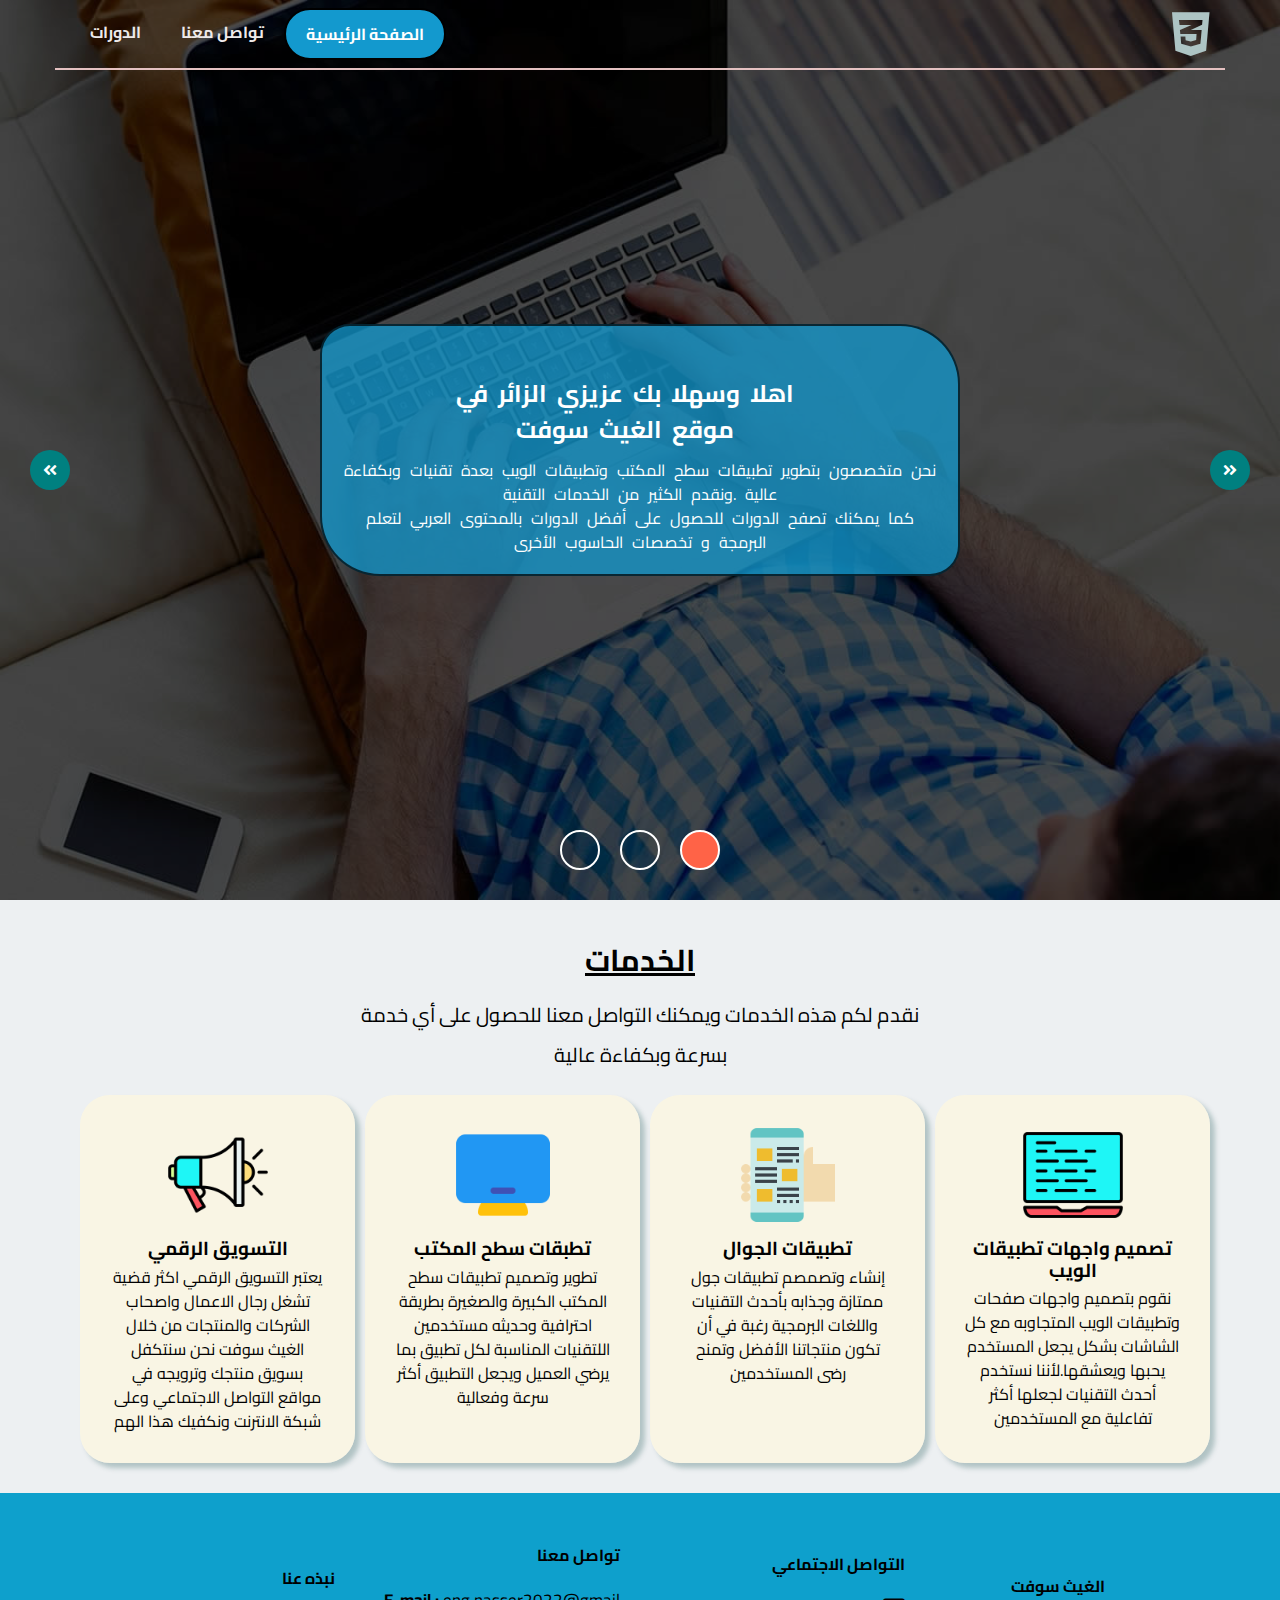
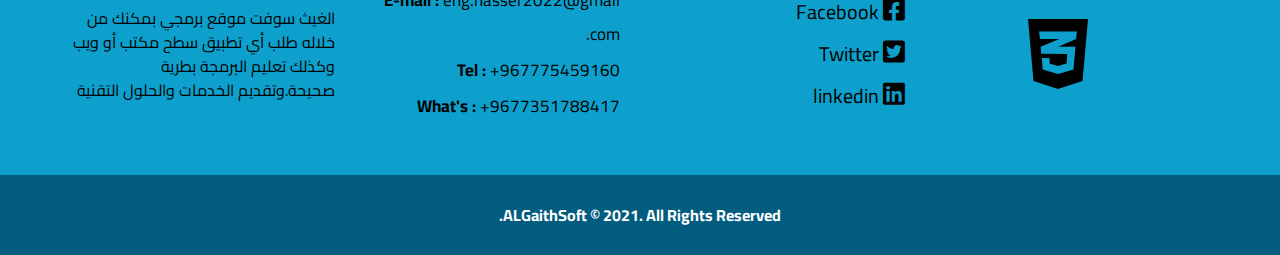
<file: index.html>
<!DOCTYPE html>
<html lang="en">
<head>
    <meta charset="UTF-8">
    <meta http-equiv="X-UA-Compatible" content="IE=edge">
    <meta name="viewport" content="width=device-width, initial-scale=1.0">
    <title>index</title>
    <link rel="stylesheet" href="css/normalize.css">
    <link rel="stylesheet" href="css/all.css">
    <link rel="stylesheet" href="css/style.css">
    <link rel="icon" href="images/img.png"/>
    <link rel="shortcut" href="images/img.png"/>
    <link rel="apple-touch-icon" href="images/img.png"/>
    <meta name="description" content="الغيث سوفت  شركة تقوم بإنتاج وتطوير تطبيقات الويب وسطح المكتب كذلك تعطي فرصة للتدريب في المجالين , كما تقوم بالتدريب في المجالات التقنية كالصيانة و الشبكات وتوفر خدمة فحص واختبار كفائة التطبيقات "/>
    <meta name="keywords"  content="شركة برمجة ,صناعة برمجيات ,تطبيقات سطح المكتب ,تطبيقات ويب,فحص التطبيقات ,تعلم البرمجة ,البرمجيات ,حلول تقنية ,تدريب مبرمجين,برمج,صيانة,تعليم" />
    <meta name="author" content="Nasser Al-Ghaithi"/>
    
    <link rel="preconnect" href="https://fonts.googleapis.com">
    <link rel="preconnect" href="https://fonts.gstatic.com" crossorigin>
    <link href="https://fonts.googleapis.com/css2?family=Cairo:wght@300&display=swap" rel="stylesheet">
    <script  src="https://code.jquery.com/jquery-3.6.0.js"></script>

      <script>
          $(document).ready(function(){
              $('#icon').click(function(){
                $('ul').toggleClass('show');
              });
          });
      </script>
</head>
<body dir="rtl">
    <header>
        <div class="container">
            <a href="index.html">
                <i class="fab fa-css3-alt brand"></i> </a>
            <nav>
                <label id="icon">
                    <i class="fas fa-bars toogle"></i>
                    </label>
                <ul>
                    <li><a class="active" href="index.html">الصفحة الرئيسية</a></li>
                    <li><a href="contact.html">تواصل معنا</a></li>
                    <li><a href="Courses.html">الدورات</a></li>
                </ul>
            </nav>
        </div>
    </header>
    <!-- End header -->

    <!-- Start slider -->
 <div class="slider1">
    <div class="slider">
        <div class="overley">
            <div class="text">
                <div class="content">
                    <h2>اهلا وسهلا بك عزيزي الزائر في
                        <br>
                        موقع الغيث سوفت   
                    </h2>
                    <p>
                        نحن متخصصون بتطوير تطبيقات سطح المكتب وتطبيقات الويب بعدة تقنيات وبكفاءة عالية .ونقدم الكثير من الخدمات التقنية
                        <br>
                        كما يمكنك تصفح الدورات للحصول على أفضل الدورات بالمحتوى العربي لتعلم البرمجة و تخصصات الحاسوب الأخرى 
                    </p>
                </div>
            </div>
        </div>
        <i class="fas fa-angle-double-right"></i>
        <a href="contact.html"><i class="fas fa-angle-double-left"></i></a>
        <ul class="ball">
            <li class="active"></li>
            <li ></li>
            <li ></li>
        </ul>
    </div>
</div>
  <!-- End slider -->

  <!--Start services-->
    <div class="services">
        <div class="container">
            <div class="text">
                <h2>الخدمات</h2>
                <p>
                   نقدم لكم هذه الخدمات ويمكنك التواصل معنا للحصول على أي خدمة بسرعة وبكفاءة عالية   
                <p>
            </div>
            <div class="inner_services">
                <div class="myServices">
                    <img src="images/frontend.png" alt="">
                    <h3>تصميم واجهات تطبيقات الويب</h3>
                    <p>
                        نقوم بتصميم واجهات صفحات وتطبيقات الويب المتجاوبه مع كل الشاشات  بشكل يجعل المستخدم يحبها ويعشقها.لأننا نستخدم أحدث التقنيات لجعلها أكثر تفاعلية مع المستخدمين  
                    </p>
                </div>
                <div class="myServices">
                    <img src="images/mobile.png" alt="">
                    <h3>تطبيقات الجوال </h3>
                    <p>
                        إنشاء وتصمصم تطبيقات جول ممتازة وجذابه بأحدث التقنيات واللغات البرمجية رغبة في أن تكون منتجاتنا الأفضل وتمنح رضى المستخدمين 
                    </p></div>
                <div class="myServices">
                    <img src="images/desktop.png" alt="">
                    <h3>تطبقات سطح المكتب  </h3>
                    <p>
                        تطوير وتصميم تطبيقات سطح المكتب الكبيرة والصغيرة بطريقة احترافية وحديثه مستخدمين اللتقنيات المناسبة لكل تطبيق بما يرضي العميل ويجعل التطبيق أكثر سرعة وفعالية  
                </div>
                <div class="myServices">
                    <img src="images/markiting.png" alt="">
                    <h3>التسويق الرقمي </h3>
                    <p>
                       يعتبر التسويق الرقمي اكثر قضية تشغل رجال الاعمال واصحاب الشركات والمنتجات من خلال الغيث سوفت نحن سنتكفل بسويق منتجك وترويجه في مواقع التواصل الاجتماعي وعلى شبكة الانترنت ونكفيك هذا الهم  
                    </p>
                </div>
              </div><!--End inner-services-->
        </div><!--End container class-->
    </div><!--End Services-->
    <!--Start About section-->
    <div class="about">
        <div class="container">
            <div class="info">

                <div class="myinfo">
                    <h4 style="text-align:center;">الغيث سوفت</h4>
                    <i class="fab fa-css3-alt brand"></i> </a>
                </div>
                <div class="myinfo">
                    <h4>التواصل الاجتماعي</h4>
                    <ul class="Social">
                         <li><a href=""> <i class="fab fa-facebook-square"></i> Facebook</a></li>
                        <li><a href="">  <i class="fab fa-twitter-square"></i> Twitter</a></li>
                        <li><a href=""> <i class="fab fa-linkedin"></i> linkedin</a></li>
                    </ul>
                </div>
                <div class="myinfo mycontact">
                    <h4>تواصل معنا</h4>
                    <ul class="cont">
                        <li><label >E-mail : </label> eng.nasser2022@gmail .com</li>
                        <li><label>Tel : </label> +967775459160</li>
                        <li><label >What's : </label> +9677351788417</li>
                        <li> </li>
                    </ul>                </div>
                <div class="myinfo myself">
                    <h4>نبذه عنا</h4>
                    <p>
                        الغيث سوفت موقع برمجي بمكنك من خلاله طلب أي تطبيق سطح مكتب أو ويب وكذلك تعليم البرمجة بطرية صحيحة.وتقديم الخدمات والحلول التقنية     
                    </p>
                </div>
             </div> 
        </div>
    </div>
    <!--End About section-->

    <!--Start Footer-->
    <footer class="foot">
        <div class="text">ALGaithSoft &copy; 2021. All Rights Reserved.</div>
    </footer>
     <!--End footer Footer-->
</body>
</html>
</file>
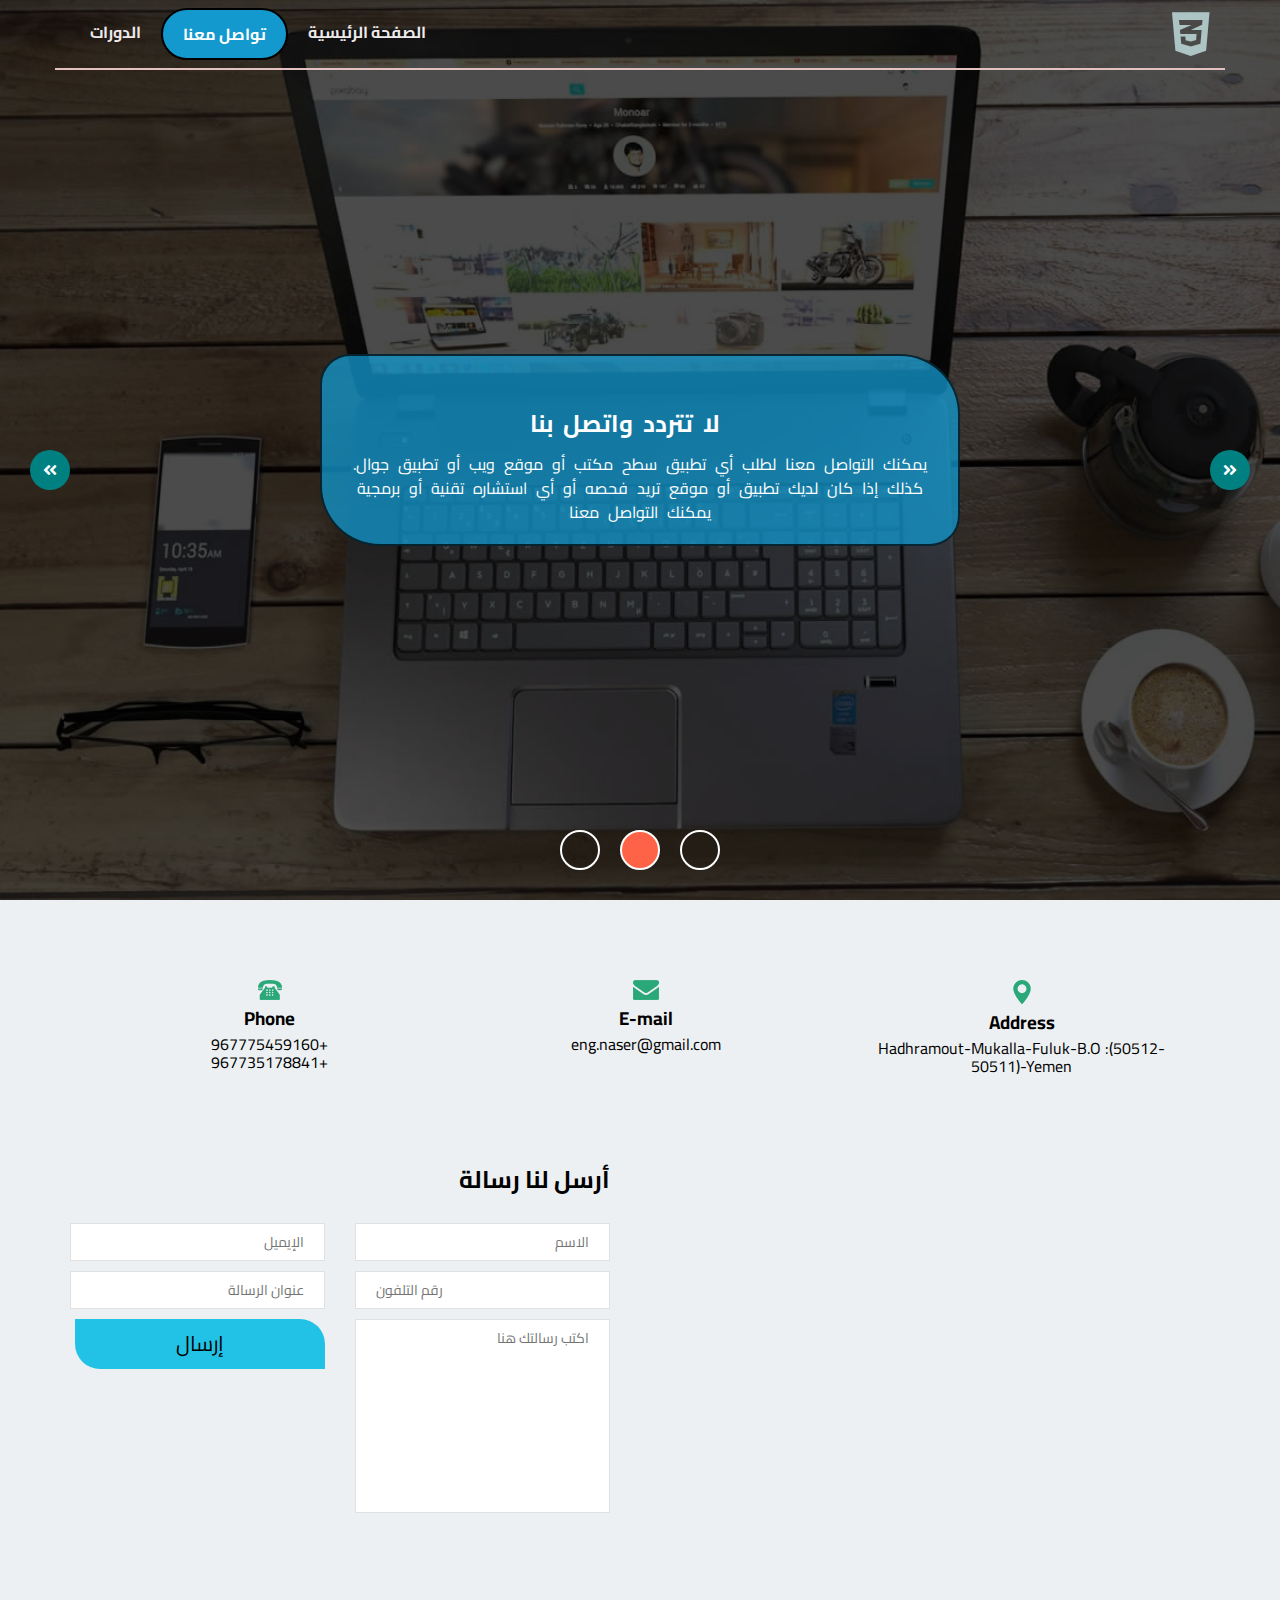
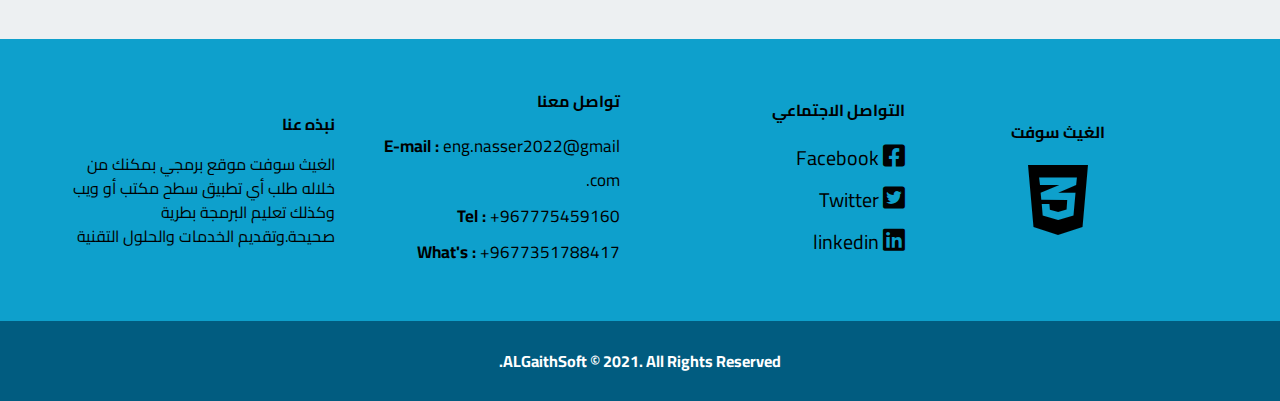
<file: contact.html>
<!DOCTYPE html>
<html lang="en">
<head>
    <meta charset="UTF-8">
    <meta http-equiv="X-UA-Compatible" content="IE=edge">
    <meta name="viewport" content="width=device-width, initial-scale=1.0">
    <title>contact</title>
    <link rel="stylesheet" href="css/normalize.css">
    <link rel="stylesheet" href="css/all.css">
    <link rel="stylesheet" href="css/style.css">
    <link rel="preconnect" href="https://fonts.googleapis.com">
    <link rel="preconnect" href="https://fonts.gstatic.com" crossorigin>
    <link href="https://fonts.googleapis.com/css2?family=Cairo:wght@300&display=swap" rel="stylesheet">
    <script  src="https://code.jquery.com/jquery-3.6.0.js"></script>
      <script>
          $(document).ready(function(){
              $('#icon').click(function(){
                $('ul').toggleClass('show');
              });
          });
      </script>
</head>
<body>
    <header>
        <div class="container">
            <a href="index.html">
                <i class="fab fa-css3-alt brand"></i></a>
            <nav>
                <i id="icon" class="fas fa-bars toogle"></i>
                <ul>
                    <li><a  href="index.html">الصفحة الرئيسية</a></li>
                    <li><a class="active" href="contact.html">تواصل معنا </a></li>
                    <li><a href="Courses.html">الدورات</a></li>
                </ul>
            </nav>
        </div>
    </header>
    <!--End header -->
     <!-- Start slider -->
        <div class="slider2">
            <div class="slider">
                <div class="overley">
                    <div class="text">
                        <div class="content">
                          <h2>لا تتردد واتصل بنا  </h2>
                            <p>
                                 يمكنك التواصل معنا لطلب أي تطبيق سطح مكتب  أو موقع ويب أو تطبيق جوال.
                                 <br>
                                 كذلك إذا كان لديك تطبيق أو موقع تريد فحصه أو أي استشاره تقنية أو برمجية يمكنك التواصل معنا  
                            </p>
                        </div>
                    </div>
                </div>
                <a href="Courses.html"><i class="fas fa-angle-double-left"></i></a>
                <a href="index.html"><i class="fas fa-angle-double-right"></i></a>
                <ul class="ball">
                    <li ></li>
                    <li class="active"></li>
                    <li ></li>
                
                </ul>
            </div>
        </div>
  <!-- End slider --> 
  <!-- Start Address and contact -->
     <div class="Address">
         <div class="container">
           <div class="myaddress">
                <div class="content">
                    <img src="images/location.png">
                    <h3>Address</h3>
                    <p>Hadhramout-Mukalla-Fuluk-B.O :(50512-50511)-Yemen</p>
                </div> 
                <div class="content">
                    <img src="images/Email.png">
                    <h3>E-mail</h3>
                    <p>eng.naser@gmail.com </p>
                </div>
                <div class="content">
                    <img src="images/phone.png">
                    <h3>Phone</h3>
                    <p>
                        +967775459160
                        <br>
                        +967735178841
                    </p>
                </div>
           </div> 
        <div>
     </div>

  <!-- End Address and contact -->
<!--Start Map and Messag -->
     <div class="ContactUs">
            <!--Google Map-->
            <div class="ConT">
                        <div class="content">
                            <iframe src="https://www.google.com/maps/embed?pb=!1m18!1m12!1m3!1d7721.723803958646!2d49.237757577465615!3d14.60694166605914!2m3!1f0!2f0!3f0!3m2!1i1024!2i768!4f13.1!3m3!1m2!1s0x3de8e425d842c827%3A0x4c17c5473e84c6c3!2z2KfZhNmF2YPZhNin2Iwg2KfZhNmK2Y7ZhdmO2YY!5e0!3m2!1sar!2s!4v1627755334513!5m2!1sar!2s" width="100%" height="500" style="border:0;" allowfullscreen="true" loading="lazy"></iframe>
                         </div>
                                <!--End Googgle Map-->  
                                 <!--Start Form-->
                       <div class="content">
                          <h2>أرسل لنا رسالة</h2>
                            <div class="myform">
                                <form>
                                    <div class="formContent">
                                    <input required type="text" placeholder="الاسم" name="Name " minlength="5" maxlength="20">
                                    </div>
                                    <div class="formContent">
                                        <input required type="email" placeholder="الإيميل"minlength="5" maxlength="20">
                                    </div>
                                    <div class="formContent">
                                   <input required type="tel"placeholder="رقم التلفون" name="Phone"minlength="9" maxlength="9">
                                    </div>
                                    <div class="formContent">
                                        <input required type="text" placeholder="عنوان الرسالة"minlength="5" maxlength="20">
                                    </div>
                                    <div class="formContent">
                                          <div class="Message">
                                              <textarea required placeholder="اكتب رسالتك هنا" name="" id="" cols="50" rows="7" maxlength="1000"></textarea>
                                            </div>
                                    </div>
                                    <div class="formContent">
                                        <button class="butt" type="submit">إرسال</button>
                                    </div> 
                                </form><!--End Form-->
                            </div><!--End My form-->
                     </div> <!--End content-->
             </div><!--End ConT-->
     </div>
     </div>
     <!-- End contacUs -->

<!--End Map and Messag -->

<!--Start About section-->
<div class="about">
    <div class="container">
        <div class="info">

            <div class="myinfo">
                <h4 style="text-align:center;">الغيث سوفت</h4>
                <i class="fab fa-css3-alt brand"></i> </a>
            </div>
            <div class="myinfo">
                <h4>التواصل الاجتماعي</h4>
                <ul class="Social">
                     <li><a href=""> <i class="fab fa-facebook-square"></i> Facebook</a></li>
                    <li><a href="">  <i class="fab fa-twitter-square"></i> Twitter</a></li>
                    <li><a href=""> <i class="fab fa-linkedin"></i> linkedin</a></li>
                </ul>
            </div>
            <div class="myinfo mycontact">
                <h4>تواصل معنا</h4>
                <ul class="cont">
                    <li><label >E-mail : </label> eng.nasser2022@gmail .com</li>
                    <li><label>Tel : </label> +967775459160</li>
                    <li><label >What's : </label> +9677351788417</li>
                    <li> </li>
                </ul>                </div>
            <div class="myinfo myself">
                <h4>نبذه عنا</h4>
                <p>
                    الغيث سوفت موقع برمجي بمكنك من خلاله طلب أي تطبيق سطح مكتب أو ويب وكذلك تعليم البرمجة بطرية صحيحة.وتقديم الخدمات والحلول التقنية     
                </p>
            </div>
         </div> 
    </div>
</div>
</div>
<!--End About section-->


<!--Start Footer-->
<footer class="foot">
    <div class="text">ALGaithSoft &copy; 2021. All Rights Reserved.</div>
</footer>
 <!--End footer Footer-->
</body>
</html>
</file>
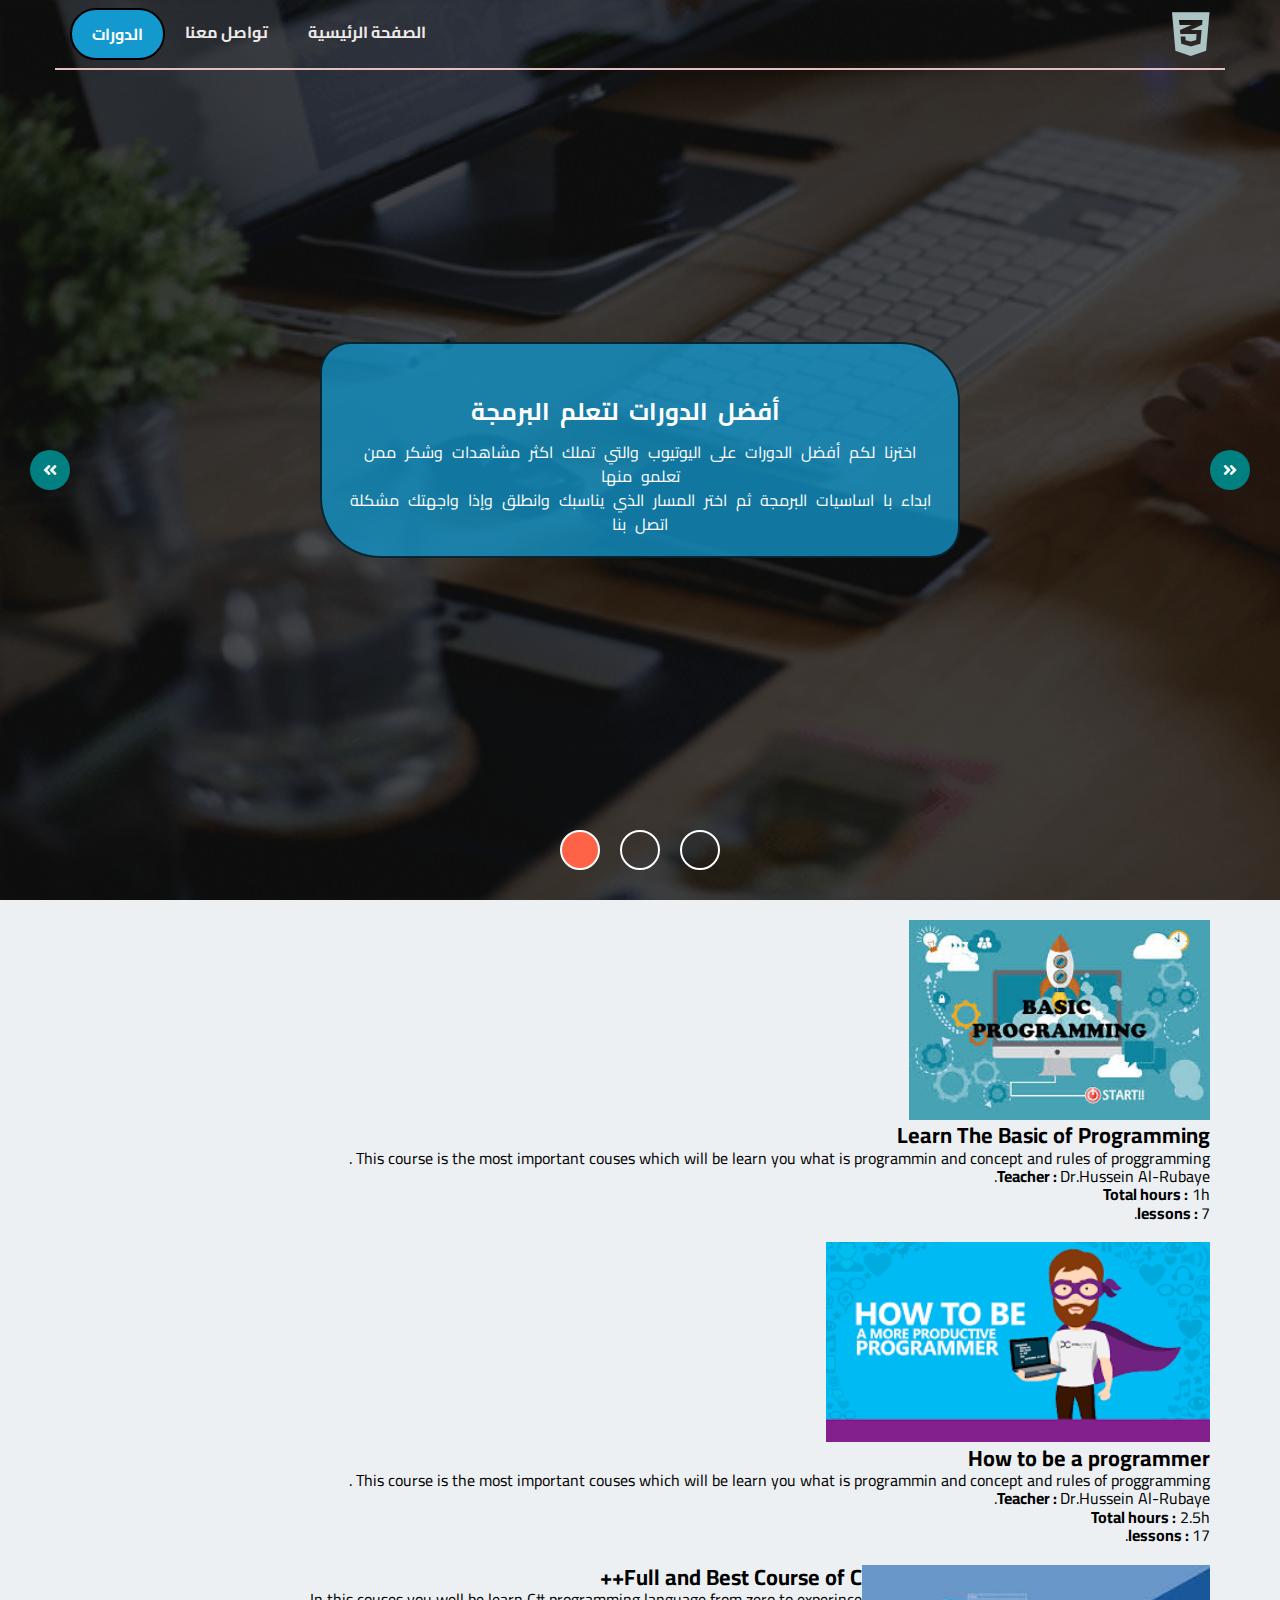
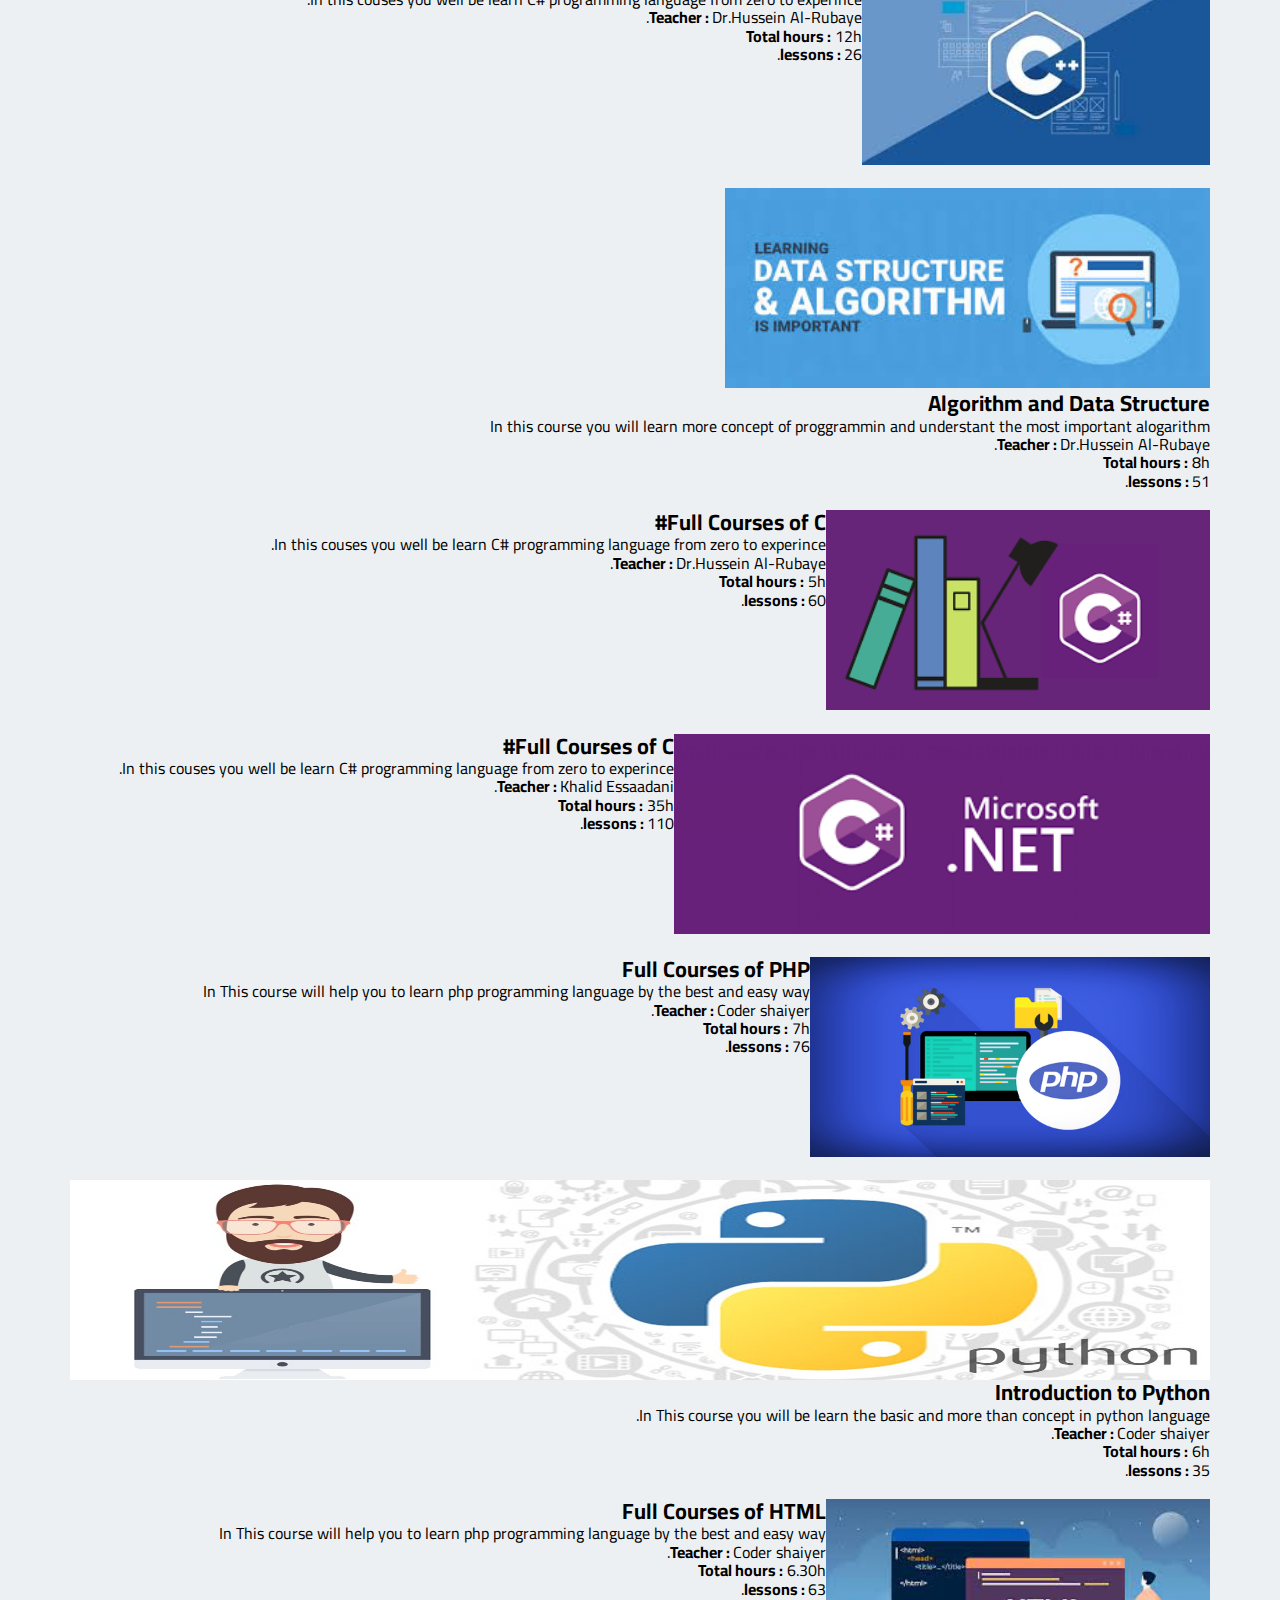
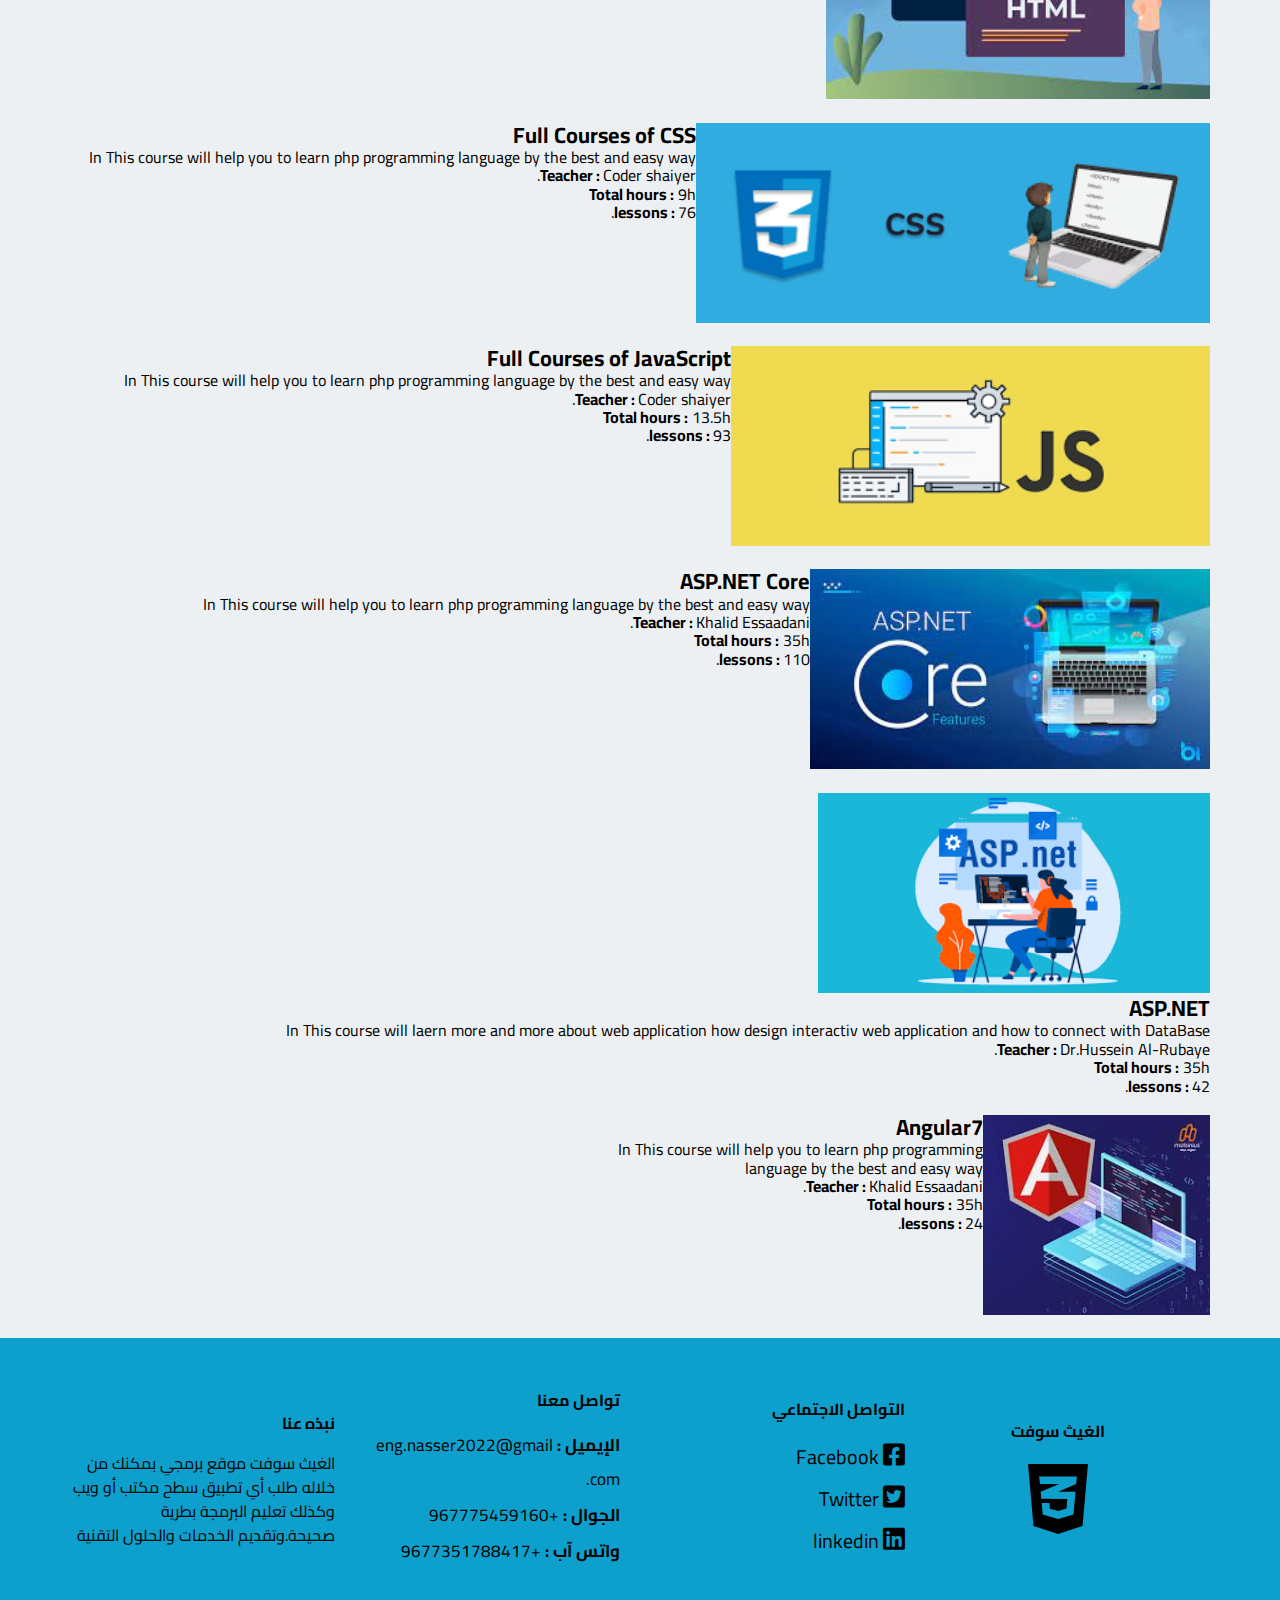
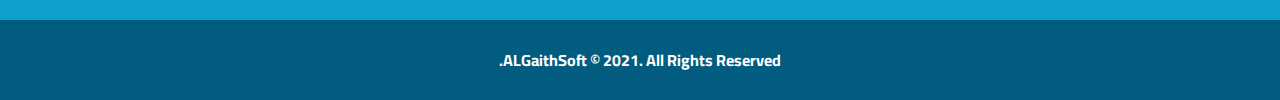
<file: Courses.html>
<!DOCTYPE html>
<html lang="en">
<head>
    <meta charset="UTF-8">
    <meta http-equiv="X-UA-Compatible" content="IE=edge">
    <meta name="viewport" content="width=device-width, initial-scale=1.0">
    <title>Courses</title>
    <link rel="stylesheet" href="https://cdn.jsdelivr.net/npm/bootstrap@4.6.0/dist/css/bootstrap.min.css" integrity="sha384-B0vP5xmATw1+K9KRQjQERJvTumQW0nPEzvF6L/Z6nronJ3oUOFUFpCjEUQouq2+l" crossorigin="anonymous">
    <link rel="stylesheet" href="css/normalize.css">
    <link rel="stylesheet" href="css/all.css">
    <link rel="stylesheet" href="css/style.css">
    <link rel="preconnect" href="https://fonts.googleapis.com">
    <link rel="preconnect" href="https://fonts.gstatic.com" crossorigin>
    <link href="https://fonts.googleapis.com/css2?family=Cairo:wght@300&display=swap" rel="stylesheet">
    <script  src="https://code.jquery.com/jquery-3.6.0.js"></script>
      <script>
          $(document).ready(function(){
              $('#icon').click(function(){
                $('ul').toggleClass('show');
              });
          });

          $(".col").slice(0, 3).show()
        $(".btn").on("click", function(){
            $(".col:hidden").slice(0, 3).slideDown()
            if ($(".col:hidden").length == 0) {
                $(".btn").fadeOut('slow')
            }
        })
      </script>
</head>
<body>
    <header>
        <div class="container">
            <a href="index.html">
                <i class="fab fa-css3-alt brand"></i>            </a>
            <nav>
                <i id="icon" class="fas fa-bars toogle"></i>
                <ul>
                    <li><a href="index.html">الصفحة الرئيسية</a></li>
                    <li><a href="contact.html">تواصل معنا </a></li>
                    <li><a class="active"  href="Courses.html">الدورات</a></li>
                </ul>
            </nav>
        </div>
    </header>
    
    <!--End header-->
        <!-- Start slider -->
        <div class="slider3">
        <div class="slider">
            <div class="overley">
                <div class="text">
                    <div class="content">
                        <h2>
                      أفضل الدورات لتعلم البرمجة
                        </h2>
                        <p>
                            اخترنا لكم أفضل الدورات على اليوتيوب والتي تملك اكثر مشاهدات وشكر ممن تعلمو منها   
                            <br>
                             ابداء با اساسيات البرمجة ثم اختر المسار الذي يناسبك وانطلق وإذا واجهتك مشكلة اتصل بنا                          </p>
                    </div>
                </div>
            </div>
            <i class="fas fa-angle-double-left"></i>
            <a href="contact.html"><i class="fas fa-angle-double-right"></i></a> 
            <ul class="ball">
                <li ></li>
                <li ></li>
                <li class="active"></li>
            </ul>
        </div>
    </div>
      <!-- End slider -->
            <!-- Start Curce -->
            
            <div class="container">
            <div class="row row-cols-1 row-cols-md-3 mycard">
                <div class="col mb-4 eachcard">
                    <div class="card h-100 ">
                      <a href="https://www.youtube.com/watch?v=ylfeTPh9Pug&list=PLF8OvnCBlEY2yAgOKvoxpkZpT-Hv2kxy4" target="_blank">
                        <img src="images/Basicprogramming.jpg" class="card-img-top" alt="..."></a>
                           <div class="card-body">
                                <h5 class="card-title">Learn The Basic of Programming </h5>
                                    <p class="card-text">This course is the most important couses which will be learn you what is programmin and concept and rules of proggramming .</p>
                                    <p class="card-text"><small class="text-muted"></small><strong>Teacher : </strong> Dr.Hussein Al-Rubaye.</p>
                                    <P><strong>Total hours :</strong>
                                        1h
                                        <br>
                                    <strong>lessons : </strong>7.
                                    </P>
                             </div>
                    </div>
                 </div>
                 <div class="col mb-4 eachcard">
                    <div class="card h-100">
                      <a href="https://www.youtube.com/watch?v=XfOtJxpy7nE&list=PLF8OvnCBlEY31NJ9bQNHKzW_kc16n_ent" target="_blank">
                        <img src="images/howtobeprogram.png" class="card-img-top" alt="..."></a>
                           <div class="card-body">
                                <h5 class="card-title">How to be a programmer </h5>
                                    <p class="card-text">This course is the most important couses which will be learn you what is programmin and concept and rules of proggramming .</p>
                                    <p class="card-text"><small class="text-muted"></small><strong>Teacher : </strong> Dr.Hussein Al-Rubaye.</p>
                                    <P><strong>Total hours :</strong>
                                        2.5h
                                        <br>
                                    <strong>lessons : </strong>17.
                                    </P>
                             </div>
                    </div>
                 </div>
                 <div class="col mb-4 eachcard">
                    <div class="card h-100">
                      <a href="https://www.youtube.com/watch?v=WlH97Ko1xHo&list=PLF8OvnCBlEY1W54Am_lA9uXK1gAyExMmP" target="_blank">
                        <img src="images/Cplusplus.jpg" class="card-img-top" alt="..."></a>
                           <div class="card-body">
                                <h5 class="card-title">Full and Best Course of C++ </h5>
                                    <p class="card-text">In this couses you well be learn C# programming language from zero to experince.</p>
                                    <p class="card-text"><small class="text-muted"></small><strong>Teacher : </strong>Dr.Hussein Al-Rubaye.</p>
                                    <P><strong>Total hours :</strong>
                                        12h
                                        <br>
                                    <strong>lessons : </strong>26.
                                    </P>
                             </div>
                    </div>
                 </div>
                 <div class="col mb-4 eachcard">
                    <div class="card h-100">
                      <a href="https://www.youtube.com/watch?v=eNOZjwJVIxg&list=PLF8OvnCBlEY3a1pbPrE6fvNuV3qi-6KRf" target="_blank">
                        <img src="images/algorithm.jpg" class="card-img-top" alt="..."></a>
                           <div class="card-body">
                                <h5 class="card-title">Algorithm and Data Structure</h5>
                                    <p class="card-text">In this course you will learn more concept of proggrammin and understant the most important alogarithm </p>
                                    <p class="card-text"><small class="text-muted"></small><strong>Teacher : </strong>Dr.Hussein Al-Rubaye.</p>
                                    <P><strong>Total hours :</strong>
                                        8h
                                        <br>
                                    <strong>lessons : </strong>51.
                                    </P>
                             </div>
                    </div>
                 </div>
                 <div class="col mb-4 eachcard">
                    <div class="card h-100">
                      <a href="https://www.youtube.com/watch?v=N3CXL3IStfY&list=PLF8OvnCBlEY0UEgX-PDJduL5Tyv4Estam" target="_blank">
                        <img src="images/csharp.png" class="card-img-top" alt="..."></a>
                           <div class="card-body">
                                <h5 class="card-title">Full Courses of C# </h5>
                                    <p class="card-text">In this couses you well be learn C# programming language from zero to experince.</p>
                                    <p class="card-text"><small class="text-muted"></small><strong>Teacher : </strong> Dr.Hussein Al-Rubaye.</p>
                                    <P><strong>Total hours :</strong>
                                        5h
                                        <br>
                                    <strong>lessons : </strong>60.
                                    </P>
                             </div>
                    </div>
                 </div>
                <div class="col mb-4 eachcard">
                    <div class="card h-100">
                      <a href="https://www.youtube.com/watch?v=74VQ_JmJXzI&list=PLwj1YcMhLRN24KqNI0xQrNscBfLnYeJpL" target="_blank">
                        <img src="images/cshapp.png" class="card-img-top" alt="..."></a>
                           <div class="card-body">
                                <h5 class="card-title">Full Courses of C# </h5>
                                    <p class="card-text">In this couses you well be learn C# programming language from zero to experince.</p>
                                    <p class="card-text"><small class="text-muted"></small><strong>Teacher : </strong> Khalid Essaadani.</p>
                                    <P><strong>Total hours :</strong>
                                        35h
                                        <br>
                                    <strong>lessons : </strong>110.
                                    </P>
                             </div>
                    </div>
                 </div>
                 <div class="col mb-4 eachcard">
                    <div class="card h-100">
                        <a href="https://www.youtube.com/watch?v=l66t7kBmbTM&list=PLMTdZ61eBnypZGBMDMGYI48WfZEyAgQK_" target="_blank">
                      <img src="images/php.png" class="card-img-top" alt="..."></a>
                         <div class="card-body">
                            <h5 class="card-title ">Full Courses of PHP</h5>
                            <p class="card-text">In This course will help you to learn php programming language by the best and easy way</p>
                            <p class="card-text"><small class="text-muted"></small><strong>Teacher : </strong>Coder shaiyer.</p>
                            <P><strong>Total hours :</strong>
                              7h
                                <br>
                            <strong>lessons : </strong>76.
                            </P>
                        </div>
                    </div>
                </div>
                    <div class="col mb-4 eachcard">
                        <div class="card h-100">
                            <img src="images/python.jpeg" class="card-img-top" alt="...">
                            <div class="card-body">
                                <h5 class="card-title">Introduction to Python</h5>
                                <p class="card-text">In This course you will be learn the basic and more than concept in python language.</p>
                                <p class="card-text"><small class="text-muted"></small><strong>Teacher : </strong>Coder shaiyer.</p>
                                <P><strong>Total hours :</strong>
                                    6h
                                    <br>
                                <strong>lessons : </strong>35.
                                </P>
                          </div>
                       </div>
                     </div>
                <div class="col mb-4 eachcard">
                    <div class="card h-100">
                        <a href="https://www.youtube.com/watch?v=Wn3bVMLYHhs&list=PLMTdZ61eBnyrnapIyOphXAkIcR5DDOGkz" target="_blank">
                        <img src="images/HTML.jpg" class="card-img-top" alt="..."></a>
                        <div class="card-body">
                            <h5 class="card-title ">Full Courses of HTML</h5>
                            <p class="card-text">In This course will help you to learn php programming language by the best and easy way</p>
                            <p class="card-text"><small class="text-muted"></small><strong>Teacher : </strong>Coder shaiyer.</p>
                            <P><strong>Total hours :</strong>
                                6.30h
                                <br>
                            <strong>lessons : </strong>63.
                            </P>
                        </div>
                    </div>
                </div>
                <div class="col mb-4 eachcard">
                    <div class="card h-100">
                        <a href="https://www.youtube.com/watch?v=eN8JBvxdwME&list=PLMTdZ61eBnyoxjc9Prw0uhwgp6YZ2-_sg" target="_blank">
                        <img src="images/css.png" class="card-img-top" alt="..."></a>
                        <div class="card-body">
                            <h5 class="card-title ">Full Courses of CSS</h5>
                            <p class="card-text">In This course will help you to learn php programming language by the best and easy way</p>
                            <p class="card-text"><small class="text-muted"></small><strong>Teacher : </strong>Coder shaiyer.</p>
                            <P><strong>Total hours :</strong>
                                9h
                                <br>
                            <strong>lessons : </strong>76.
                            </P>
                        </div>
                    </div>
                </div>
                <div class="col mb-4 eachcard">
                    <div class="card h-100">
                        <a href="https://www.youtube.com/watch?v=g6tuPUqc3ew&list=PLMTdZ61eBnyp1nMM8mGRzpwuu6FNxFy0D" target="_blank">
                        <img src="images/JavaScript.png" class="card-img-top" alt="..."></a>
                        <div class="card-body">
                            <h5 class="card-title ">Full Courses of JavaScript</h5>
                            <p class="card-text">In This course will help you to learn php programming language by the best and easy way</p>
                            <p class="card-text"><small class="text-muted"></small><strong>Teacher : </strong>Coder shaiyer.</p>
                            <P><strong>Total hours :</strong>
                                13.5h
                                <br>
                            <strong>lessons : </strong>93.
                            </P>
                        </div>
                    </div>
                </div>
                <div class="col mb-4 eachcard">
                    <div class="card h-100">
                        <a href="https://www.youtube.com/watch?v=xBppGyMFdKw&list=PLwj1YcMhLRN1ekZ78MzVWqpNyA5Lyb2nv" target="_blank">
                        <img src="images/ASP.netCor.jpg" class="card-img-top" alt="ASP>NETcore" ></a>
                        <div class="card-body">
                            <h5 class="card-title ">ASP.NET Core</h5>
                            <p class="card-text">In This course will help you to learn php programming language by the best and easy way</p>
                            <p class="card-text"><small class="text-muted"></small><strong>Teacher : </strong> Khalid Essaadani.</p>
                            <P><strong>Total hours :</strong>
                                 35h
                                <br>
                              <strong>lessons : </strong>110.
                            </P>
                        </div>
                    </div>
                </div>
                <div class="col mb-4 eachcard">
                     <div class="card h-100">
                         <a href="https://www.youtube.com/playlist?list=PLF8OvnCBlEY39vkJzXhTCeG1SyM28ST0E"target="_blank">
                        <img src="images/ASP.net.png" class="card-img-top" alt="..."></a>
                        <div class="card-body">
                            <h5 class="card-title ">ASP.NET</h5>
                            <p class="card-text">In This course will laern more and more about web application how design interactiv web application and how to connect with DataBase</p>
                            <p class="card-text"><small class="text-muted"></small><strong>Teacher : </strong>Dr.Hussein Al-Rubaye.</p>
                            <P><strong>Total hours :</strong>
                                35h
                                <br>
                            <strong>lessons : </strong>42.
                            </P>
                        </div>
                    </div>
                </div>
                  <div class="col mb-4 eachcard">
                        <div class="card h-100">
                            <a href="https://www.youtube.com/watch?v=jXaEcT1-fGE&list=PLwj1YcMhLRN0AFQmc-vxwcguRy3TFER8m" target="_blank">
                            <img src="images/Angular.jpg" class="card-img-top" alt="..."></a>
                            <div class="card-body">
                                    <h5 class="card-title ">Angular7</h5>
                                    <p class="card-text">In This course will help you to learn php programming 
                                        <br>
                                        language by the best and easy way</p>
                                    <p class="card-text"><small class="text-muted"></small><strong>Teacher : </strong> Khalid Essaadani.</p>
                                    <P><strong>Total hours :</strong>
                                        35h
                                        <br>
                                    <strong>lessons : </strong>24.
                                    </P>
                                </div>
                            </div>
                     </div>
             </div>
            </div><!--End container div-->
      <!-- End Curce -->

      

<!--Start Gallery page -->

     
<!--Start About section-->
<div class="about">
    <div class="container">
        <div class="info">

            <div class="myinfo">
                <h4 style="text-align:center;">الغيث سوفت</h4>
                <i class="fab fa-css3-alt brand"></i> </a>
            </div>
            <div class="myinfo">
                <h4>التواصل الاجتماعي</h4>
                <ul class="Social">
                     <li><a href=""> <i class="fab fa-facebook-square"></i> Facebook</a></li>
                    <li><a href="">  <i class="fab fa-twitter-square"></i> Twitter</a></li>
                    <li><a href=""> <i class="fab fa-linkedin"></i> linkedin</a></li>
                </ul>
            </div>
            <div class="myinfo mycontact">
                <h4>تواصل معنا</h4>
                <ul class="cont">
                    <li><label >الإيميل : </label> eng.nasser2022@gmail .com</li>
                    <li><label>الجوال : </label> +967775459160</li>
                    <li><label >واتس آب : </label> +9677351788417</li>
                    <li> </li>
                </ul>                </div>
            <div class="myinfo myself">
                <h4>نبذه عنا</h4>
                <p>
                    الغيث سوفت موقع برمجي بمكنك من خلاله طلب أي تطبيق سطح مكتب أو ويب وكذلك تعليم البرمجة بطرية صحيحة.وتقديم الخدمات والحلول التقنية     
                </p>
            </div>
         </div> 
    </div>
</div>
</div>
<!--End About section-->


    <!--Start Footer-->
    <footer class="foot">
        <div class="text">ALGaithSoft &copy; 2021. All Rights Reserved.</div>
    </footer>
     <!--End footer Footer-->
     <script src="https://code.jquery.com/jquery-3.5.1.slim.min.js" integrity="sha384-DfXdz2htPH0lsSSs5nCTpuj/zy4C+OGpamoFVy38MVBnE+IbbVYUew+OrCXaRkfj" crossorigin="anonymous"></script>
<script src="https://cdn.jsdelivr.net/npm/popper.js@1.16.1/dist/umd/popper.min.js" integrity="sha384-9/reFTGAW83EW2RDu2S0VKaIzap3H66lZH81PoYlFhbGU+6BZp6G7niu735Sk7lN" crossorigin="anonymous"></script>
<script src="https://cdn.jsdelivr.net/npm/bootstrap@4.6.0/dist/js/bootstrap.min.js" integrity="sha384-+YQ4JLhjyBLPDQt//I+STsc9iw4uQqACwlvpslubQzn4u2UU2UFM80nGisd026JF" crossorigin="anonymous"></script>
</body>
</html>
</file>
<file: css/style.css>
*{
    padding: 0px;
    margin:0px;
    box-sizing: border-box;
}
body{
    direction: rtl;
    background-color: #dce2e685;
    font-family: 'Cairo', sans-serif;
    

}
ul{
    list-style: none;
}
a{
    text-decoration:none;
    color:black;
}
.container{
    padding-left: 15px;
    padding-right: 15px;
    margin-left: auto;
    margin-right: auto;
} 
/* small */
@media (min-width:768px){   
.container{
    width: 750px;
          }
    
  
}
header{
position: absolute;
left: 0%;
top: 0%;
width: 100%;
z-index: 3;


}
header .container{
    display: flex;
    justify-content: space-between;
    align-items: center;
    position: relative;
    border-bottom: solid 2px rgb(228, 193, 193);
    min-height: 70px;
}
header .container .brand{
    color:rgb(173, 196, 196);
    font-size: 50px;
}
header .container nav{
    flex: 1;
    display: flex;
    justify-content: flex-end;
    align-items: center;
}
header .container nav .toogle{
    color:rgb(255, 255, 255);
    font-size: 20px;

}
header .container nav ul{
    display: flex;
} 
header .container nav ul li a.active,
header .container nav ul li a:hover{
    color:white;
    border:2px solid rgb(0, 0, 0);
    border-radius: 30px;
    background-color: rgb(19, 153, 206); 
}

header .container nav ul li a{
    display: block;
    text-decoration: none;
    color: rgb(238, 234, 234);
    font-weight: bold;
    padding: 15px 20px;
   
}
/*media of screen between 360 and 760 */
@media(min-width:360px),(max-width: 760px)
{
    header .container nav ul{
        display: none;
    } 
    header .container nav .toogle{
        display: flex;
        color:rgb(250, 244, 244);
    }

    header .container nav ul.show{
    display: flex;
    flex-direction: column;
    position: absolute;
    top: 100%;
    background-color: rgba(0, 0, 0, 0.678);
    width: 100%;
    margin-top: 3px;
    text-align: center;
    margin-bottom: 50px;
    }
   
}
/* }End media of screen between 360 and 760 */

/* larg */
@media (min-width:768px){
    .container{
        width: 750px;
    }
    header .container nav .toogle{
        display: none;
        color:rgb(250, 244, 244);
    }/*hidden the toogle on lrager screen */
    header .container nav ul{
        
        display:flex;
        top:10%;
        left:50%;
        float: right;
        text-align: left;
        flex-direction: row;

    }/*  Desplay The navbar on the larger than meduim screen */
    nav ul li a.active,nav ul li a:hover{
        color:white;
        border:2px solid rgb(0, 0, 0);
        border-radius: 30px;
        background-color: rgb(19, 153, 206); 
    
    }    

}/*End larg screen*/

@media (min-width:992px){
    .container{
        width: 970px;
    }
}
@media (min-width:1200px){
    .container{
        width: 1170px;
    }
}
/*End header*/
/* start slider */
.slider1{
    height: 100vh;
    background-image: url(../images/slider1.jpg);
   background-repeat: no-repeat;
  background-size: 100% 100%;
}
 .slider2{
    height: 100vh;
    background-image: url(../images/slider2.jpg);
   background-repeat: no-repeat;
  background-size: 100% 100%;
}
.slider3{
    height: 100vh;
    background-image: url(../images/slider3.png);
   background-repeat: no-repeat;
  background-size: 100% 100%;
} 
.slider .overley{
position: absolute;
left: 0%;
top: 0%;
width: 100%;
height: 100%;
background-color: rgba(0, 0, 0, 0.705);
}
.slider .text{
    position: absolute;
    width: 50%;
    top: 50%;
    left: 50%;
    transform: translate(-50%,-50%);
    text-align: center;
    color:white;
    background-color:  rgba(19, 153, 206, 0.76); 
    padding: 20px;
    border: 2px solid rgba(0, 0, 0, 0.705);
    border-radius: 30px 60px;
    
}
.slider .text h2{
    word-spacing: 5px;
    line-height: 1.5; 
}
.slider .text p{
    padding-top: 10px;
    word-spacing: 5px;
    line-height: 1.5;
}
/*For Mobile and Tab sreen */
@media(max-width:760px){
    .slider .text{
        width: 100%;
        top:60%;
    } 
}
/*End Media*/
.slider .fas{
    position: absolute;
    top:50%;
    color: white;
    background-color: teal;
    width: 40px;
    height: 40px;
    border-radius: 50%;
    text-align: center;
    line-height: 40px;
    /* transform: translate(-50%,-50%); */

}
/*For Mobile and Tab sreen */
@media(max-width:760px){
    .slider .fas{
        display: none;
    }
}
/*End Media*/
.slider .fa-angle-double-right{
    right: 30px;
   
}
.slider .fa-angle-double-left{
    
    left:  30px;
}
.slider .ball{
    display: flex;
    position: absolute;
    bottom: 20px;
    left: 50%;
    transform: translateX(-50%);
}
.slider .ball li{
    margin: 10px;
    width: 40px;
    height: 40px;
    border: 2px solid white;
    border-radius: 50%;
}
.slider .ball .active{
    background-color: tomato;
}
/* End slider */

 /* Start services */
 .services{
     margin-top: 30px;
     margin-bottom:30px;
 
 }
 .services .text{
    text-align: center;
    width:50%;
    margin-left: auto;
    margin-right: auto;
    line-height: 2;
    font-size:20px;
}
/*Tab screen*/
@media (max-width:990px){
    .services .text{
       width: 100%;
        margin-bottom: 30px;
        line-height: 1.5;
    } 
}
/*End media of tab screen*/
 .services .text h2{
     text-transform:uppercase;
     margin-bottom: 5px;
     text-decoration: underline;
     font-weight: bold;
 }
 /* .services .text h2::after{
    content: "";
    width:120px;
    height: 3px;
    background-color: black;
    left:50%;
    transform: translateX(-50%);
    position: absolute;
    top:115%;
}
@media(max-width:990px){
    .services .text h2::after{
        width:110px;
        top:114%;
    }
}
@media(max-width:768px){
    .services .text h2::after{
        width:110px;
        top:111%;
    }  
} */
.services .inner_services{
    display:flex;
    margin-top: 20px;
    flex-wrap: wrap;
}
.services .inner_services .myServices{
    background-color: rgba(255, 248, 220, 0.671);
    padding: 30px;
    text-align: center;
    margin-left:10px ;
    border-radius: 30px;
    box-shadow: rgba(162, 184, 185, 0.795) 5px 5px 5px;
    transition: all 0.5s;
     width:calc(25% - 10px); 
}
/*Start Tab screen  */
@media (max-width:990px){
    .services .inner_services .myServices{
        width: calc(50% - 10px);
        margin-bottom: 30px;
    } 
}/*/*Start Tab screen  */

/*Start Mobile screen*/
@media (max-width:570px){
    .services .inner_services .myServices{
        width: calc(100% - 10px);
        margin-bottom: 30px;
    } 
}
/*End Mobile screen*/
.services .inner_services .myServices:hover{
    transform: translateY(-20px);   
    box-shadow: rgba(0, 174, 255, 0.856) 5px 5px 5px;
    
}
.services .inner_services .myServices img{
      width:100px;
}
.services .myServices p{
    line-height: 1.5;
}
.services .inner_services .myServices h3{
   margin-top: 10px;
   margin-bottom: 5px;
}
/*End services*/

/*Start Contact */
 .ContactUs{
     padding-left:0;
     padding-right:0;
     margin-left:0px !important;
     margin-top:30px;
     width:100%; 
   
 }
.ContactUs .ConT{
    display:flex;
    flex-wrap: wrap;
}
.ContactUs .ConT .content{
   width:50%;
   height:100%;
   margin:0;
   padding:0;
   
}
@media(max-width:990px)
{
.ContactUs .ConT .content{
    width:100%;
    }
}
.content h2{
    padding-top:30px;
    margin-right:30px;
}
form{
    display:flex;
    flex-wrap:wrap;
    margin:0;
    padding:0;
    width:100%;
    padding-top:30px; 
}
.content .myform{
    display:flex;
    flex-wrap:wrap;
    width:100%;
   
  
}
.content .myform .formContent{
    margin-right:30px;
    margin-bottom: 10px;
    width:calc(50% - 30px);
    /* margin-bottom:10px; */
}
@media (max-width:768px){
    .content .myform .formContent{
        margin-left:30px;
        width:calc(100% - 30px);
        margin-bottom:10px;
    }
}
.content .myform .Message{
    width:100%;
    margin-left:30px;
}
textarea {
    resize: none;
    border: solid #e1e1e1 1px;
    width:100%;
    background: white;
    min-height: 30px;
    padding: 5px 20px;
    line-height: normal;
    border-radius: 0px;
    margin-bottom: 10px;
    font-size: 14px;
    color: #737373;
  }
input{
    border: solid #e1e1e1 1px;
    width:100%;
    background: white;
    min-height: 30px;
    padding: 5px 20px;
    line-height: normal;
    border-radius: 0px;
    font-size: 14px;
    color: #737373;
}
.btn , .butt{
    margin-left: auto;
    border:0;
    border-radius: 0 25px;
    background-color:#22c2e6;
    width:250px;
    height:50px;
    padding: .7rem 2rem;
    font-size: 1.3rem;
    cursor: pointer;
    outline: none;
    transition: .3s;
}
.btn, .butt:hover {
    opacity: .8;
}
/*End Contact*/

/*
Start Address
*/
.Address{
    margin-top: 50px;
    /* margin-bottom:50px; */
}
.Address .myaddress{
    display: flex;
    width:100%;
    flex-wrap:wrap;
}
.Address .myaddress .content{
    width:33%;
    text-align:center;
    padding:30px;
}
.Address .myaddress .content h3{
    padding-top:5px;
    padding-bottom:5px
}/*End Address */
/*Start Courses*/
.container .card{
    display: flex;
    flex-wrap: wrap;
    margin-top: 20px;
    margin-bottom: 20px;

    }

.container .mycard .eachcard:hover{
    background-color: rgba(10, 10, 10, 0.308);
    transform:scale(0.9);
    box-shadow: #42c9c9ad 5px 5px 5px;
    transition: all 0.6s;
}
.container .row .col .card img{
    width:100%;
    height: 200px;
}
.container .mycard .eachcard h5{
    font-weight:bold;
    font-size: 22px;
  
}
/*End Courses*/
/*Start About */
.about{
    width:100%;
    margin-top:0px;
    background-color: rgb(14, 160, 204); 
    

}
.about .info{
    display:flex;
    flex-wrap: wrap;  
    align-items: center;
    padding-bottom: 25px;
    padding-top: 50px;
    padding-bottom: 50px;


}
.about .info .myinfo{
    margin-bottom: 0;
    margin-right: 20px;
    text-align: center;
    width:calc(25% - 20px); 
    
}
.about .info .myinfo ul{
    text-align: center;
}
/*Media for Tab srceen*/
@media (max-width:990px){
    .about .info .myinfo{
        width: calc(50% - 20px);
        margin-bottom: 30px;
    } 
}
/*End media for tab screen*/
/*Start Mobile screen*/
@media (max-width:570px){
    .about .info .myinfo{
        width: calc(100% - 20px);
        margin-bottom: 30px;
    } 
}

.about .info .brand{
   
    color:rgb(0, 0, 0);
    font-size: 80px; 
}
.about .info .myinfo h4{
    margin-top: 0;
    margin-bottom: 1rem;
    box-sizing: border-box;
    line-height: 1.5;
   
}
.about .info .mycontact ul,h4{
    text-align:right;
    line-height:2;
}
.about .info .myinfo ul,h4{
    text-align:right;
    line-height:2;
}
/*media*/
@media (max-width:990px){
    .about .info .myinfo ul,h4{
        text-align:center;
    } 
}
/*End media */
.about .info .myself{
    text-align:right;
    line-height: 1.5;
}
@media (max-width:990px){
    .about .info .myself{
        text-align:center;
    } 
}
.fa-facebook-square,.fa-twitter-square,.fa-linkedin{
    font-size: 25px;
    color:rgb(2, 2, 2);
    /* background-color: floralwhite; */
}
.about .info .myinfo .Social li{
    margin-top: 2px;
    font-size: 20px;
}
.about .info .myinfo .cont li{
    margin-top: 2px;
    font-size: 17px;
    text-align: right;
}
@media (max-width:990px){
    .about .info .myinfo .cont li{
        text-align:center;
    } 
}
.about .info .myinfo ul li label{
    font-weight: bold;
}

/*End About*/
/*Start footer */
.foot{ 
    width:100%;
    height: 80px;
    background-color: rgb(1, 92, 128); 
    margin-top:0px;
    text-align: center;
    margin-left: auto;
    margin-right: auto;
    margin-bottom: 0px;
}
footer .text{
     line-height: 80px;
    color:white;
    font-weight: bold;
  
}
</file>
